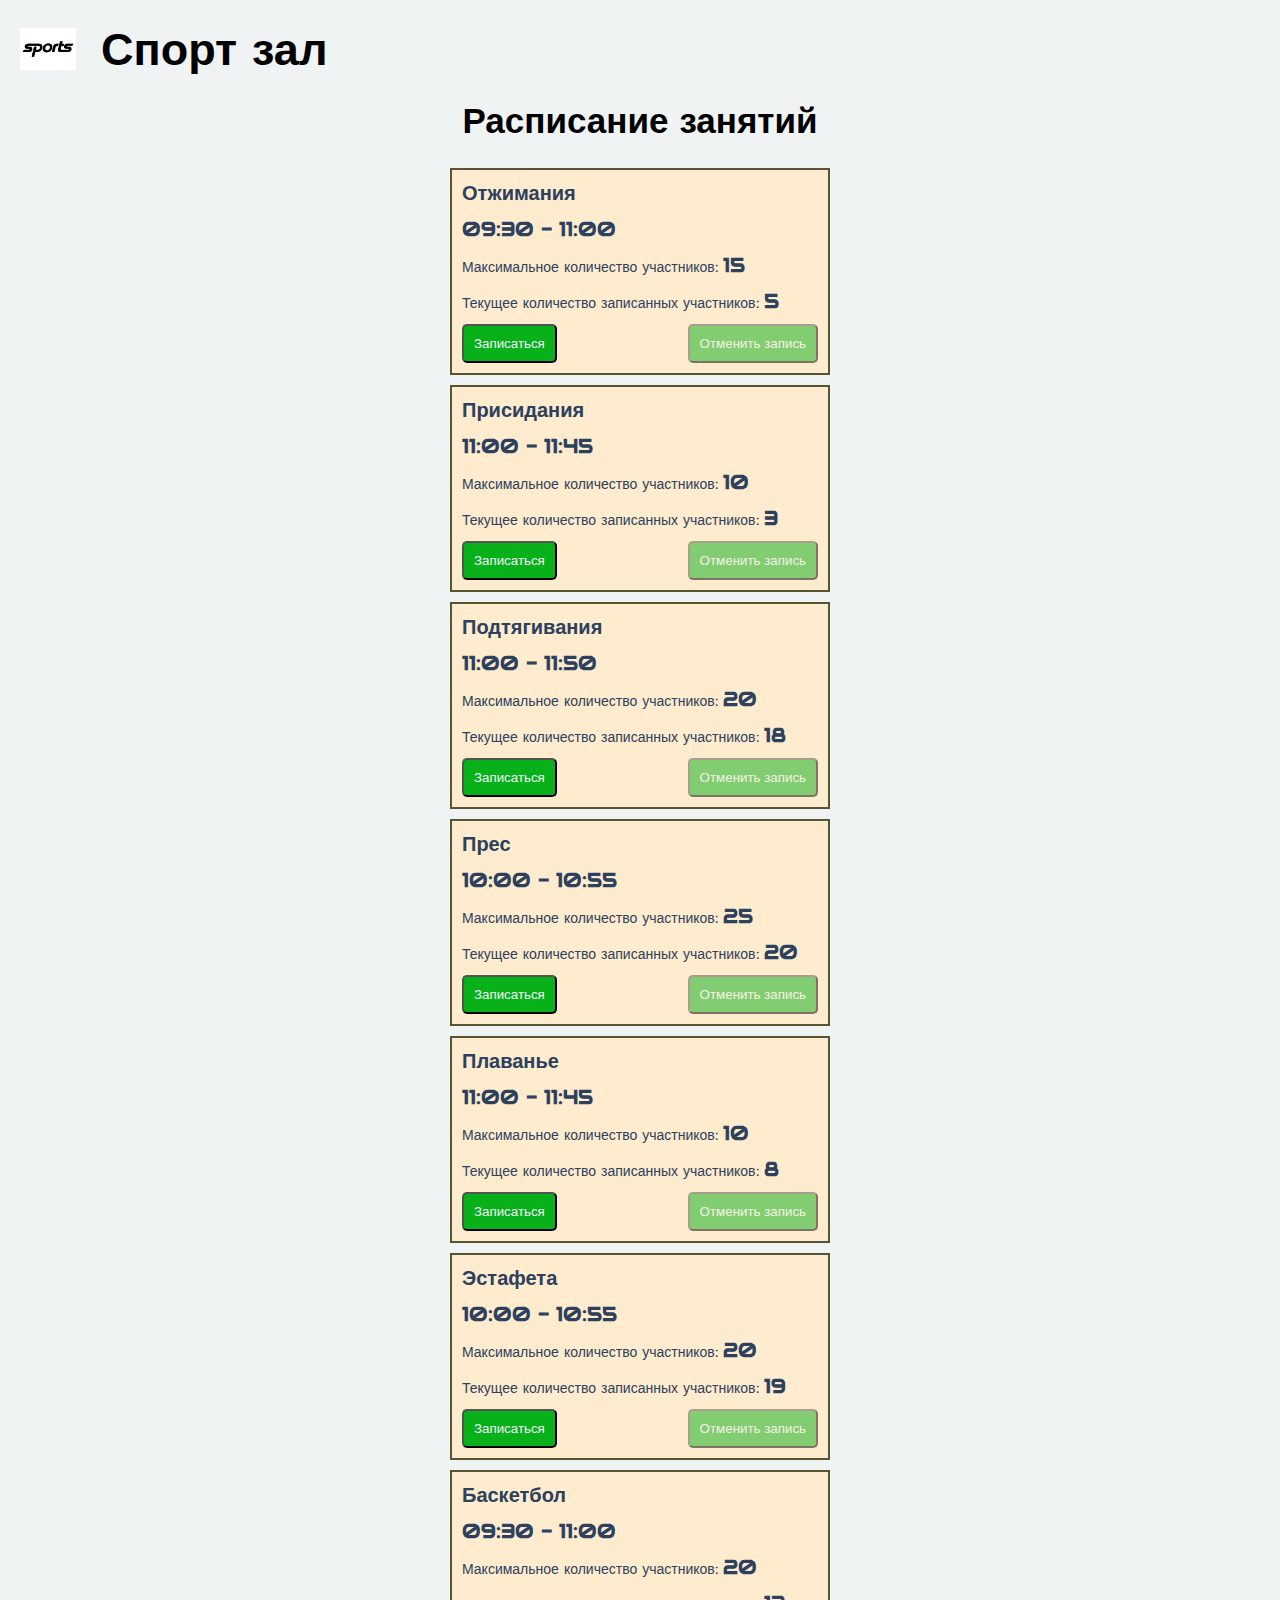
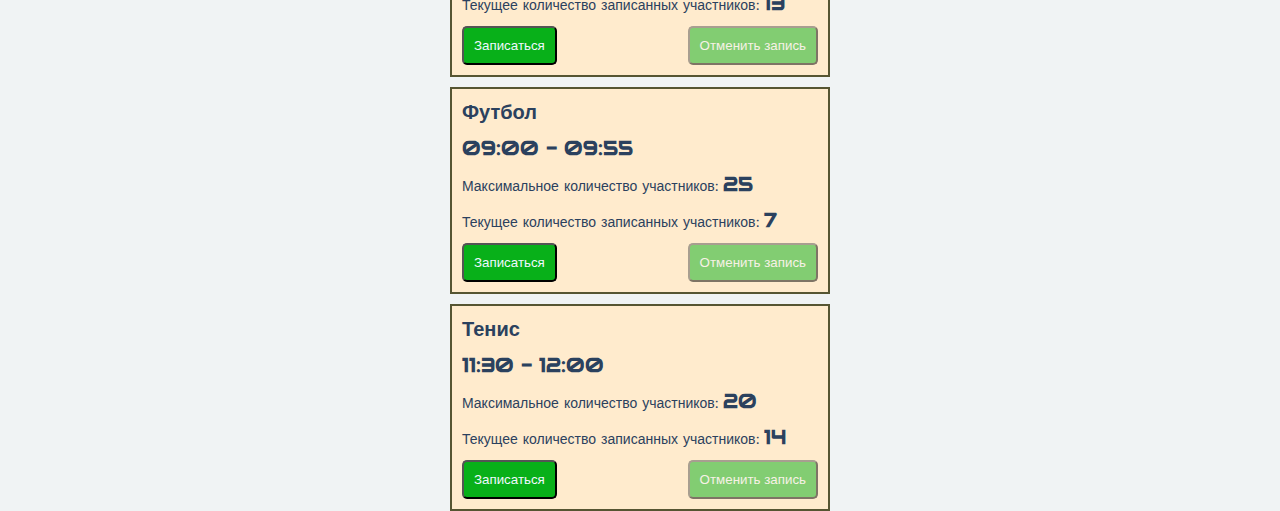
<file: JavaScriptAPIHomework1/index.html>
<!DOCTYPE html>
<html lang="en">

<head>
    <meta charset="UTF-8">
    <meta name="viewport" content="width=device-width, initial-scale=1.0">
    <link rel="stylesheet" href="style.css">
    <link rel="stylesheet" href="https://fonts.googleapis.com/css?family=Audiowide">
    <title>Document</title>
</head>

<body>
    <header class="header">
        <div class="icon-title-box">
            <img class="icon-title-box__logo" src="img/logo.jpg" alt="logo">
            <h1 class="icon-title-box__title">Спорт зал</h1>
        </div>
    </header>
    <main class="container center">
        <h1 class="title">Расписание занятий</h1>
        <div class="schedule-box"></div>
    </main>

    <script type="module" src="script.js"></script>

</body>

</html>
</file>
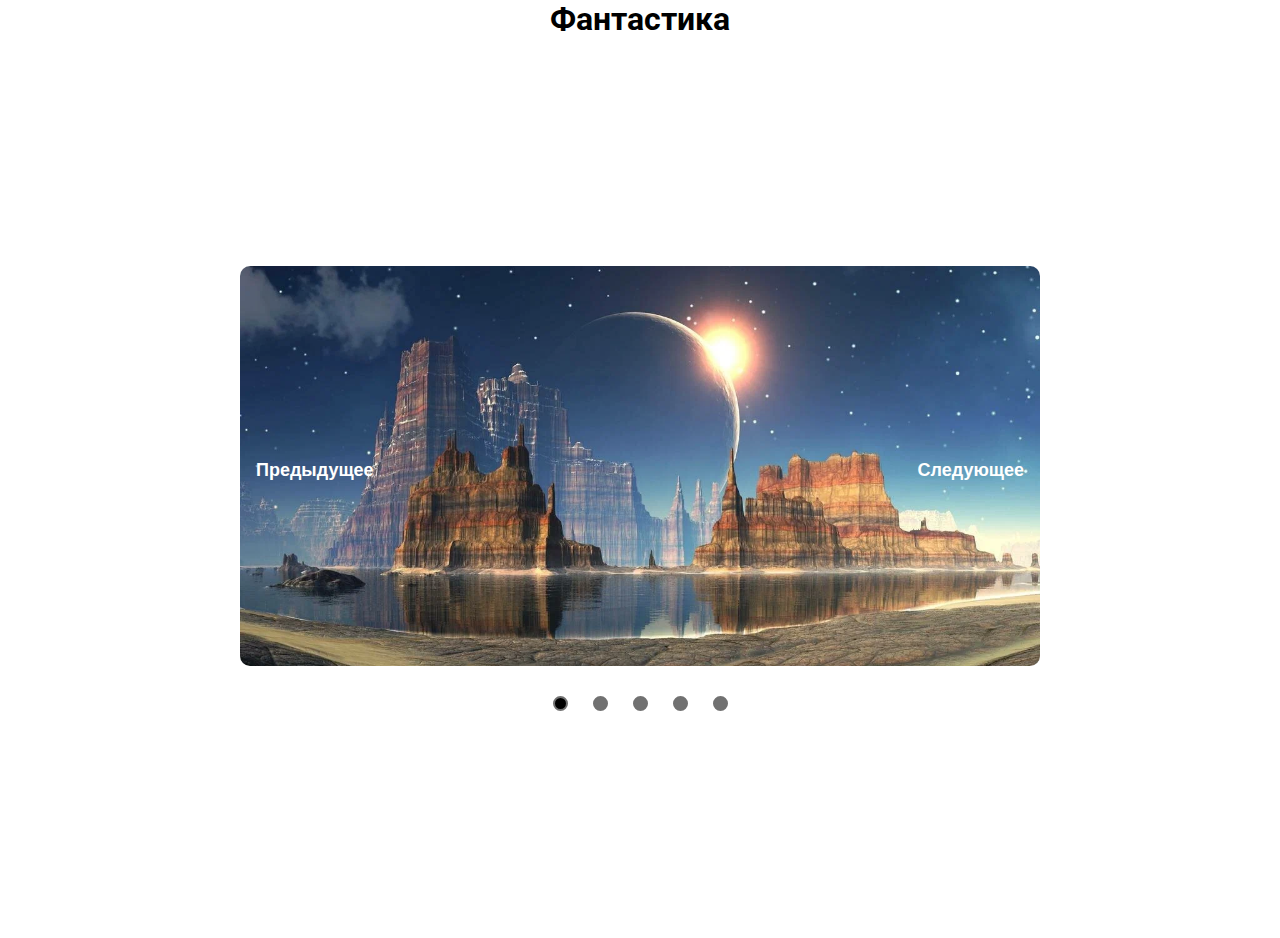
<file: JavaScriptAPIHomework2/index.html>
<!DOCTYPE html>
<html lang="en">

<head>
    <meta charset="UTF-8">
    <meta name="viewport" content="width=device-width, initial-scale=1.0">
    <title>Slider</title>
    <link rel="stylesheet" href="style.css">
    <!-- <link rel="stylesheet" href="https://fonts.googleapis.com/css?family=Times New Roman"> -->
    <link rel="preconnect" href="https://fonts.googleapis.com">
    <link rel="preconnect" href="https://fonts.gstatic.com" crossorigin>
    <link href="https://fonts.googleapis.com/css2?family=Roboto:wght@500&display=swap" rel="stylesheet">
</head>

<body>
    <h1 class="text">Фантастика</h1>
    <div id="slider-container">
        <div id="top">
            <div id="slider">
                <img src="./img/image1.webp" alt="image" class="slider-image block slidein">
                <img src="./img/image2.webp" alt="image" class="slider-image slidein">
                <img src="./img/image3.jpg" alt="image" class="slider-image slidein">
                <img src="./img/image4.jpeg" alt="image" class="slider-image slidein">
                <img src="./img/image5.jpg" alt="image" class="slider-image slidein">
            </div>
            <button class="arrow arrow-left" type="button">Предыдущее</button>
            <button class="arrow arrow-right" type="button">Следующее</button>
        </div>
        <div id="bottom"></div>
    </div>
    <script src="script.js"></script>
</body>

</html>
</file>
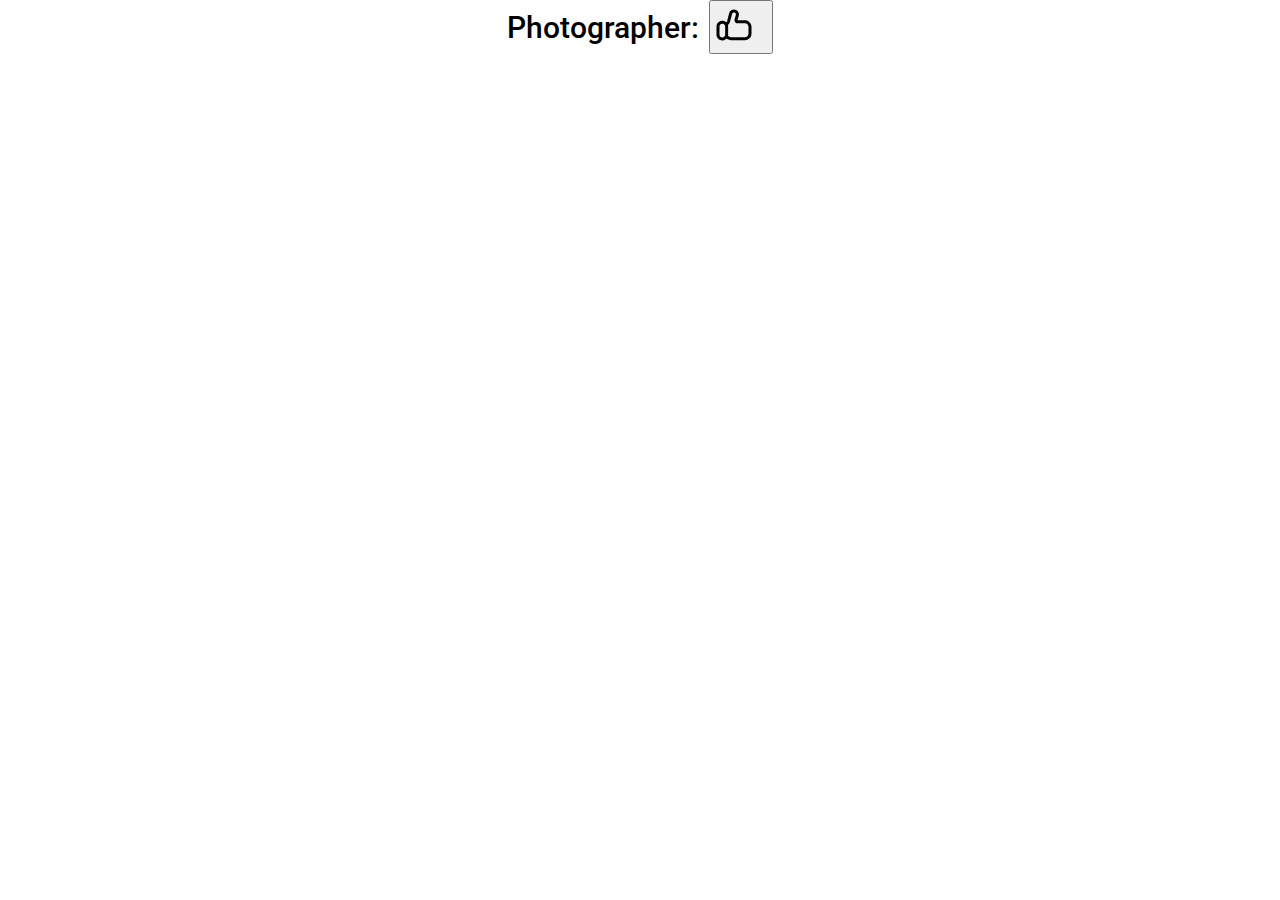
<file: JavaScriptAPIHomework3/index.html>
<!DOCTYPE html>
<html lang="en">

<head>
    <meta charset="UTF-8">
    <meta name="viewport" content="width=device-width, initial-scale=1.0">
    <title>Random image</title>
    <link rel="stylesheet" href="style.css">
    <link rel="preconnect" href="https://fonts.googleapis.com">
    <link rel="preconnect" href="https://fonts.gstatic.com" crossorigin>
    <link href="https://fonts.googleapis.com/css2?family=Roboto:wght@500&display=swap" rel="stylesheet">

</head>

<body>
    <div class="main center">
        <div class="title">
            <div class="title__name">
                <p class="title__photographer">
                    Photographer:
                </p>
                <p class="title__photographer_name"></p>

            </div>
            <div class="title__likes">
                <button class="title__likes_button">
                    <?xml version="1.0" encoding="utf-8"?><!-- Uploaded to: SVG Repo, www.svgrepo.com, Generator: SVG Repo Mixer Tools -->
                    <svg width="50px" height="50px" viewBox="0 -0.5 25 25" fill="none"
                        xmlns="http://www.w3.org/2000/svg">
                        <path
                            d="M6.96408 11.1656C7.1353 11.5428 7.57986 11.7098 7.95703 11.5385C8.3342 11.3673 8.50115 10.9228 8.32992 10.5456L6.96408 11.1656ZM5.662 9.58562L5.65209 10.3356C5.65697 10.3356 5.66185 10.3356 5.66672 10.3356L5.662 9.58562ZM3.5 11.6906L2.75 11.6805V11.6906H3.5ZM3.5 15.9026H2.74991L2.75009 15.9145L3.5 15.9026ZM5.662 18.0026L5.66791 17.2526C5.66263 17.2526 5.65735 17.2526 5.65206 17.2527L5.662 18.0026ZM8.42934 16.7892C8.56387 16.3975 8.35536 15.9708 7.9636 15.8363C7.57185 15.7017 7.1452 15.9103 7.01066 16.302L8.42934 16.7892ZM8.33221 10.5507C8.1638 10.1723 7.7205 10.002 7.34207 10.1704C6.96363 10.3388 6.79338 10.7821 6.96179 11.1605L8.33221 10.5507ZM7.824 11.6906L7.074 11.6899V11.6906H7.824ZM7.824 15.9026H7.07398L7.07402 15.9078L7.824 15.9026ZM7.01059 16.3182C6.88279 16.7122 7.09861 17.1352 7.49261 17.263C7.88662 17.3908 8.30962 17.175 8.43741 16.781L7.01059 16.3182ZM6.97556 10.5214C6.791 10.8923 6.942 11.3425 7.31283 11.5271C7.68366 11.7116 8.13388 11.5606 8.31844 11.1898L6.97556 10.5214ZM8.355 9.98662L7.91219 9.38129C7.90539 9.38626 7.89867 9.39136 7.89204 9.39656L8.355 9.98662ZM8.733 9.45062L9.45185 9.66452C9.45451 9.65558 9.457 9.64659 9.45933 9.63756L8.733 9.45062ZM9.814 5.25062L9.09387 5.04105C9.09169 5.04856 9.08962 5.0561 9.08767 5.06367L9.814 5.25062ZM11.933 4.06062L11.7371 4.78459C11.7429 4.78614 11.7486 4.78762 11.7544 4.78903L11.933 4.06062ZM12.977 4.83447L12.332 5.21721V5.21721L12.977 4.83447ZM13.156 6.12162L13.8791 6.32085L13.8809 6.31384L13.156 6.12162ZM12.538 8.36462L11.8149 8.16537L11.8119 8.17678L12.538 8.36462ZM12.6929 9.10118L12.1039 9.56555L12.1039 9.56555L12.6929 9.10118ZM13.373 9.42362V8.6735L13.3597 8.67373L13.373 9.42362ZM16.905 9.42362V10.1737L16.9153 10.1735L16.905 9.42362ZM18.7259 10.149L19.249 9.61153V9.61153L18.7259 10.149ZM19.5 11.9496H20.2501L20.2499 11.9397L19.5 11.9496ZM19.5 15.3166L20.25 15.3268V15.3166H19.5ZM18.7255 17.1166L18.2025 16.5791V16.5791L18.7255 17.1166ZM16.905 17.8416L16.9153 17.0916H16.905V17.8416ZM9.986 17.8416V17.0916L9.98221 17.0916L9.986 17.8416ZM8.36836 16.1686C8.16014 15.8105 7.70107 15.689 7.34299 15.8973C6.98492 16.1055 6.86343 16.5645 7.07164 16.9226L8.36836 16.1686ZM8.32992 10.5456C7.85444 9.49822 6.8075 8.82839 5.65728 8.83563L5.66672 10.3356C6.22507 10.3321 6.73327 10.6572 6.96408 11.1656L8.32992 10.5456ZM5.67191 8.83568C4.07959 8.81464 2.77157 10.0882 2.75007 11.6805L4.24993 11.7007C4.26025 10.9366 4.88795 10.3255 5.65209 10.3356L5.67191 8.83568ZM2.75 11.6906V15.9026H4.25V11.6906H2.75ZM2.75009 15.9145C2.77529 17.5042 4.08221 18.7736 5.67194 18.7526L5.65206 17.2527C4.88917 17.2628 4.26199 16.6536 4.24991 15.8907L2.75009 15.9145ZM5.65609 18.7526C6.90648 18.7624 8.02319 17.9719 8.42934 16.7892L7.01066 16.302C6.81401 16.8746 6.27333 17.2574 5.66791 17.2526L5.65609 18.7526ZM6.96179 11.1605C7.03594 11.3272 7.07417 11.5075 7.074 11.6899L8.574 11.6913C8.57437 11.2983 8.49198 10.9097 8.33221 10.5507L6.96179 11.1605ZM7.074 11.6906V15.9026H8.574V11.6906H7.074ZM7.07402 15.9078C7.07498 16.0471 7.05357 16.1857 7.01059 16.3182L8.43741 16.781C8.52995 16.4957 8.57606 16.1974 8.57398 15.8974L7.07402 15.9078ZM8.31844 11.1898C8.43735 10.9509 8.60799 10.7414 8.81796 10.5767L7.89204 9.39656C7.50681 9.69881 7.19373 10.0831 6.97556 10.5214L8.31844 11.1898ZM8.79781 10.5919C9.11133 10.3626 9.34106 10.0368 9.45185 9.66452L8.01415 9.23672C7.99688 9.29476 7.96107 9.34554 7.91219 9.38129L8.79781 10.5919ZM9.45933 9.63756L10.5403 5.43756L9.08767 5.06367L8.00667 9.26367L9.45933 9.63756ZM10.5341 5.46018C10.6841 4.94484 11.219 4.64442 11.7371 4.78459L12.1289 3.33664C10.8218 2.98302 9.47222 3.74093 9.09387 5.04105L10.5341 5.46018ZM11.7544 4.78903C11.9966 4.84843 12.2047 5.00273 12.332 5.21721L13.622 4.45173C13.2892 3.89095 12.745 3.48752 12.1116 3.3322L11.7544 4.78903ZM12.332 5.21721C12.4593 5.43169 12.495 5.68833 12.4311 5.92939L13.8809 6.31384C14.0481 5.68354 13.9548 5.01251 13.622 4.45173L12.332 5.21721ZM12.4329 5.9224L11.8149 8.1654L13.2611 8.56384L13.8791 6.32084L12.4329 5.9224ZM11.8119 8.17678C11.6869 8.6599 11.795 9.17368 12.1039 9.56555L13.2818 8.63681C13.2631 8.61301 13.2565 8.5818 13.2641 8.55246L11.8119 8.17678ZM12.1039 9.56555C12.4129 9.95742 12.8873 10.1823 13.3863 10.1735L13.3597 8.67373C13.3294 8.67427 13.3006 8.66061 13.2818 8.63681L12.1039 9.56555ZM13.373 10.1736H16.905V8.67362H13.373V10.1736ZM16.9153 10.1735C17.3955 10.1669 17.8586 10.3514 18.2027 10.6864L19.249 9.61153C18.6197 8.99898 17.7728 8.6616 16.8947 8.67369L16.9153 10.1735ZM18.2027 10.6864C18.5468 11.0213 18.7437 11.4793 18.7501 11.9595L20.2499 11.9397C20.2384 11.0616 19.8783 10.2241 19.249 9.61153L18.2027 10.6864ZM18.75 11.9496V15.3166H20.25V11.9496H18.75ZM18.7501 15.3064C18.7436 15.7865 18.5466 16.2443 18.2025 16.5791L19.2485 17.6542C19.8778 17.0419 20.238 16.2047 20.2499 15.3268L18.7501 15.3064ZM18.2025 16.5791C17.8584 16.9139 17.3954 17.0983 16.9153 17.0917L16.8947 18.5915C17.7726 18.6036 18.6193 18.2664 19.2485 17.6542L18.2025 16.5791ZM16.905 17.0916H9.986V18.5916H16.905V17.0916ZM9.98221 17.0916C9.31783 17.095 8.70233 16.743 8.36836 16.1686L7.07164 16.9226C7.67552 17.9612 8.78847 18.5977 9.98979 18.5916L9.98221 17.0916Z"
                            fill="#000000" />
                    </svg>
                    <span class="title__likes_counter"></span>

                </button>

            </div>
        </div>
        <div class="image"></div>
    </div>
    <script src="script.js"></script>

</body>

</html>
</file>
<file: JavaScriptAPIHomework1/style.css>
* {
    margin: 0;
    padding: 0;
    box-sizing: border-box;
}

body {
    background: rgba(205, 214, 219, 0.3);
    font-family: "Audiowide", sans-serif;
}

.header {
    display: flex;
    flex-direction: row;
    padding: 20px;
}

.icon-title-box {
    display: flex;
    flex-direction: row;
    gap: 25px;
    align-items: center;
}

.icon-title-box__logo {
    width: 56px;
    height: auto;
}

.icon-title-box__title {
    font-size: 45px;
    color: #000;
}

.center {
    padding-left: calc(50% - 570px);
    padding-right: calc(50% - 570px);
}

.schedule-box {
    display: grid;
    grid-template-columns: repeat(1, 380px);
    gap: 10px;
    justify-content: center;
}

.title {
    font-size: 35px;
    color: #000;
    text-align: center;
    opacity: 3;
    margin-bottom: 25px;
}

.schedule_item-box {
    border: 2px solid #565532;
    padding: 10px;
    background-color: blanchedalmond;
}

p {
    margin-bottom: 10px;
}

.schedule_item-title, .schedule_item-time {
    font-size: 20px;
    color: #2B415E;
    font-weight: bold;
}

.schedule_item-maxnumber, .schedule_item-currentnumber {
    font-size: 14px;
    color: #2B415E;
}

span {
    font-size: 20px;
    font-weight: bold;
}

.button-box {
    display: flex;
    flex-direction: row;
    justify-content: space-between;
}

.button-submit, .button-reject {
    padding: 10px;
    background-color: #08b019;
    border-radius: 5px;
    color: aliceblue;
    cursor: pointer;
}

.button-submit:hover {
    color: #2B415E;
    background: aliceblue;
    border: 2px solid #2B415E;
    transition: all 0.8s ease-out;
}

.button-reject:hover {
    color: #2B415E;
    background: aliceblue;
    border: 2px solid #2B415E;
    transition: all 0.8s ease-out;
}

.disabled {
    opacity: 0.5;
    pointer-events: none;
}
</file>
<file: JavaScriptAPIHomework2/style.css>
* {
    padding: 0;
    margin: 0;
    box-sizing: border-box;
}

body {
    font-family: 'Roboto', sans-serif;
}

.text {
    display: flex;
    justify-content: center;
}

#slider-container {
    display: flex;
    align-items: center;
    justify-content: center;
    flex-direction: column;
    row-gap: 30px;
    height: 100vh;
}

#top {
    display: flex;
    align-items: center;
    justify-content: center;
    position: relative;
}

#slider {
    width: 800px;
    height: 400px;
    overflow: hidden;
    border-radius: 10px;
}

.slider-image {
    width: 100%;
    object-fit: cover;
    display: none;
}

.arrow {
    cursor: pointer;
    position: absolute;
    top: 50%;
    width: auto;
    padding: 16px;
    margin-top: -22px;
    color: white;
    background-color: transparent;
    border: none;
    font-weight: bold;
    font-size: 18px;
    transition: 0.6s ease;
}

.arrow-right {
    right: 0;
    border-radius: 10px 0 0 10px;
}

.arrow-left {
    left: 0;
    border-radius: 0 10px 10px 0;
}

.arrow-left:hover, .arrow-right:hover {
    background-color: rgba(0, 0, 0, 0.8);
}

.block {
    display: block;
}

.pagination-circle {
    height: 15px;
    width: 15px;
    border: 2px solid #717171;
    border-radius: 50%;
    background-color: #717171;
    transition: background-color 0.6s ease;
}

.active, .pagination-circle:hover {
    background-color: black;
}

#bottom {
    display: flex;
    column-gap: 25px;
}

.slidein {
    position: relative;
    animation-name: slidein;
    animation-duration: 1s;
}

@keyframes slidein {
  from {
    transform: translateY(100%);
    opacity: .3;
  }

  to {
    transform: translateY(0%);
  }
}
</file>
<file: JavaScriptAPIHomework3/style.css>
* {
    margin: 0;
    padding: 0;
    box-sizing: border-box;
}

body {
    font-family: 'Roboto', sans-serif;
    font-size: 30px;
    font-weight: 500;
}

.main {
    display:grid;
    justify-items: center;
}

.title {
    display: flex;
    align-items: center;
    gap: 10px;
}

.title__likes_counter {
        margin-right: 10px;
    }


.title__likes_button {
    display: flex;
    align-items: center;
}
</file>
